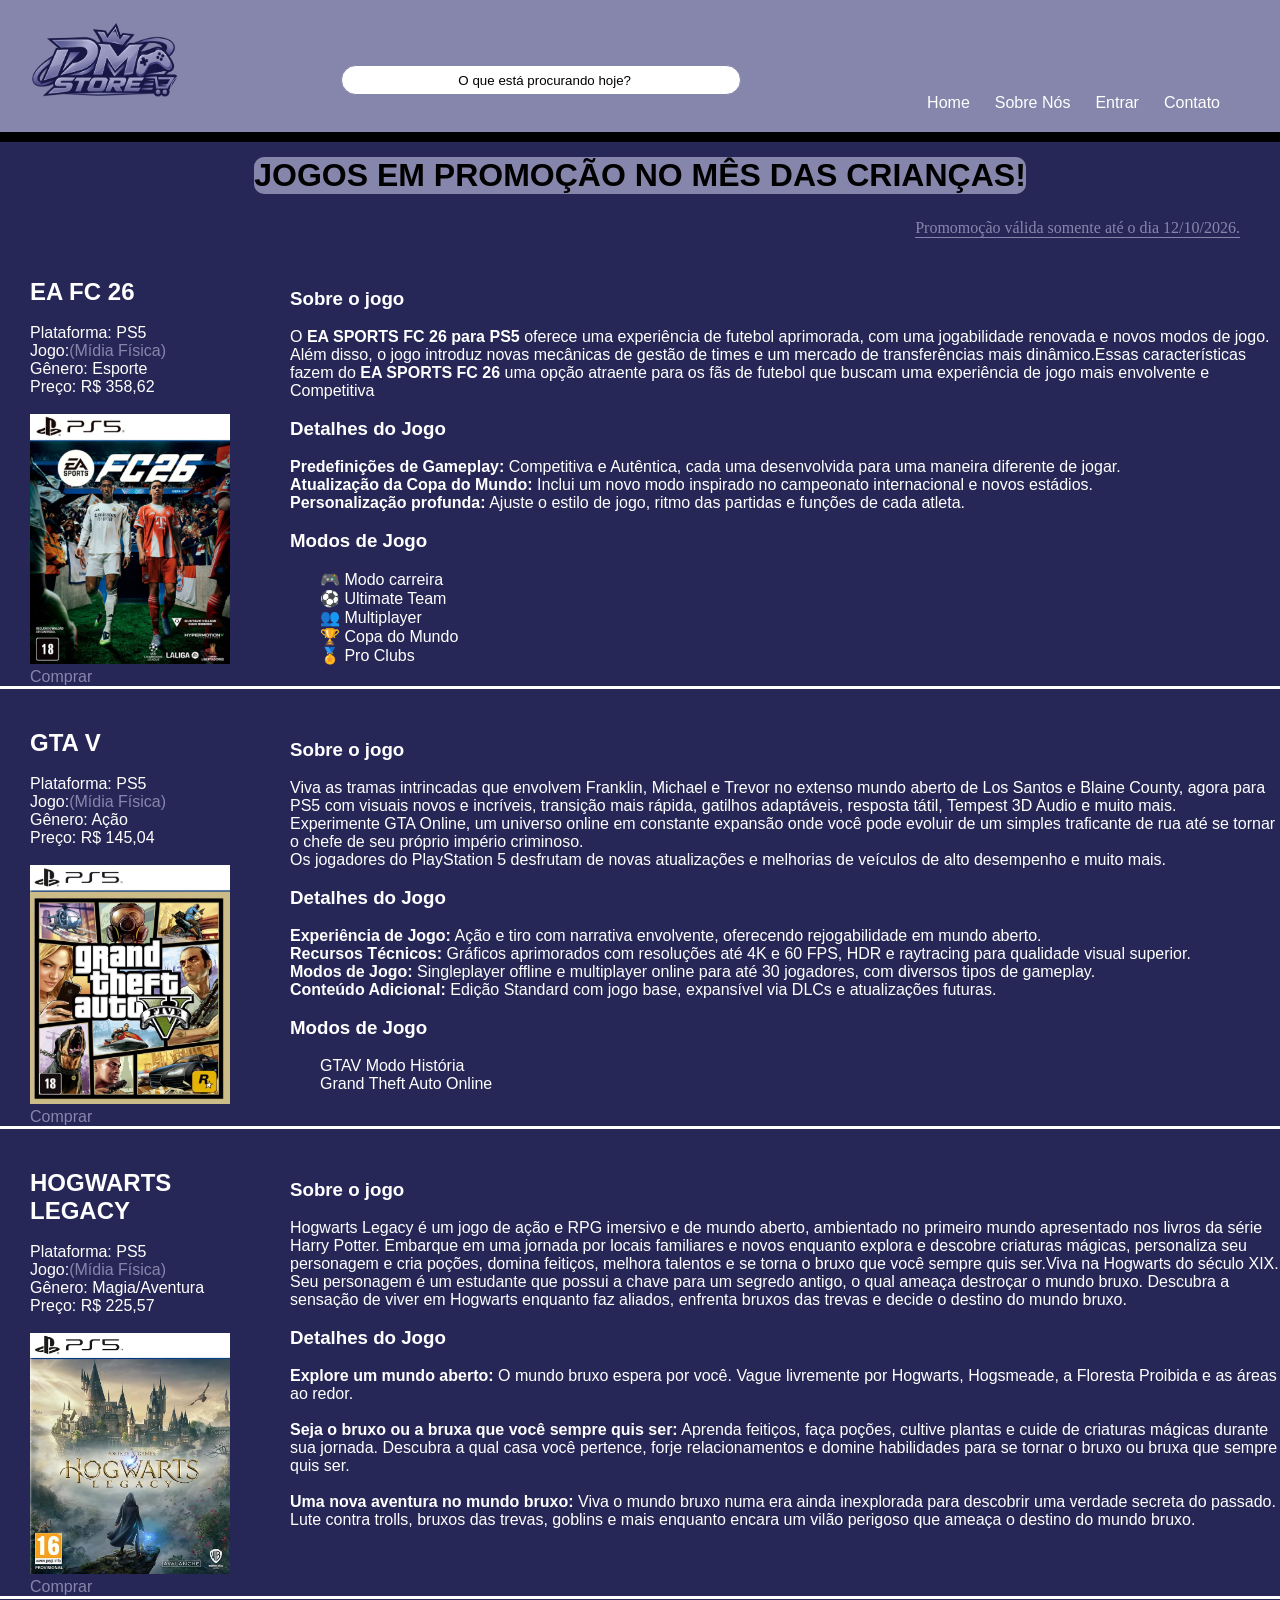
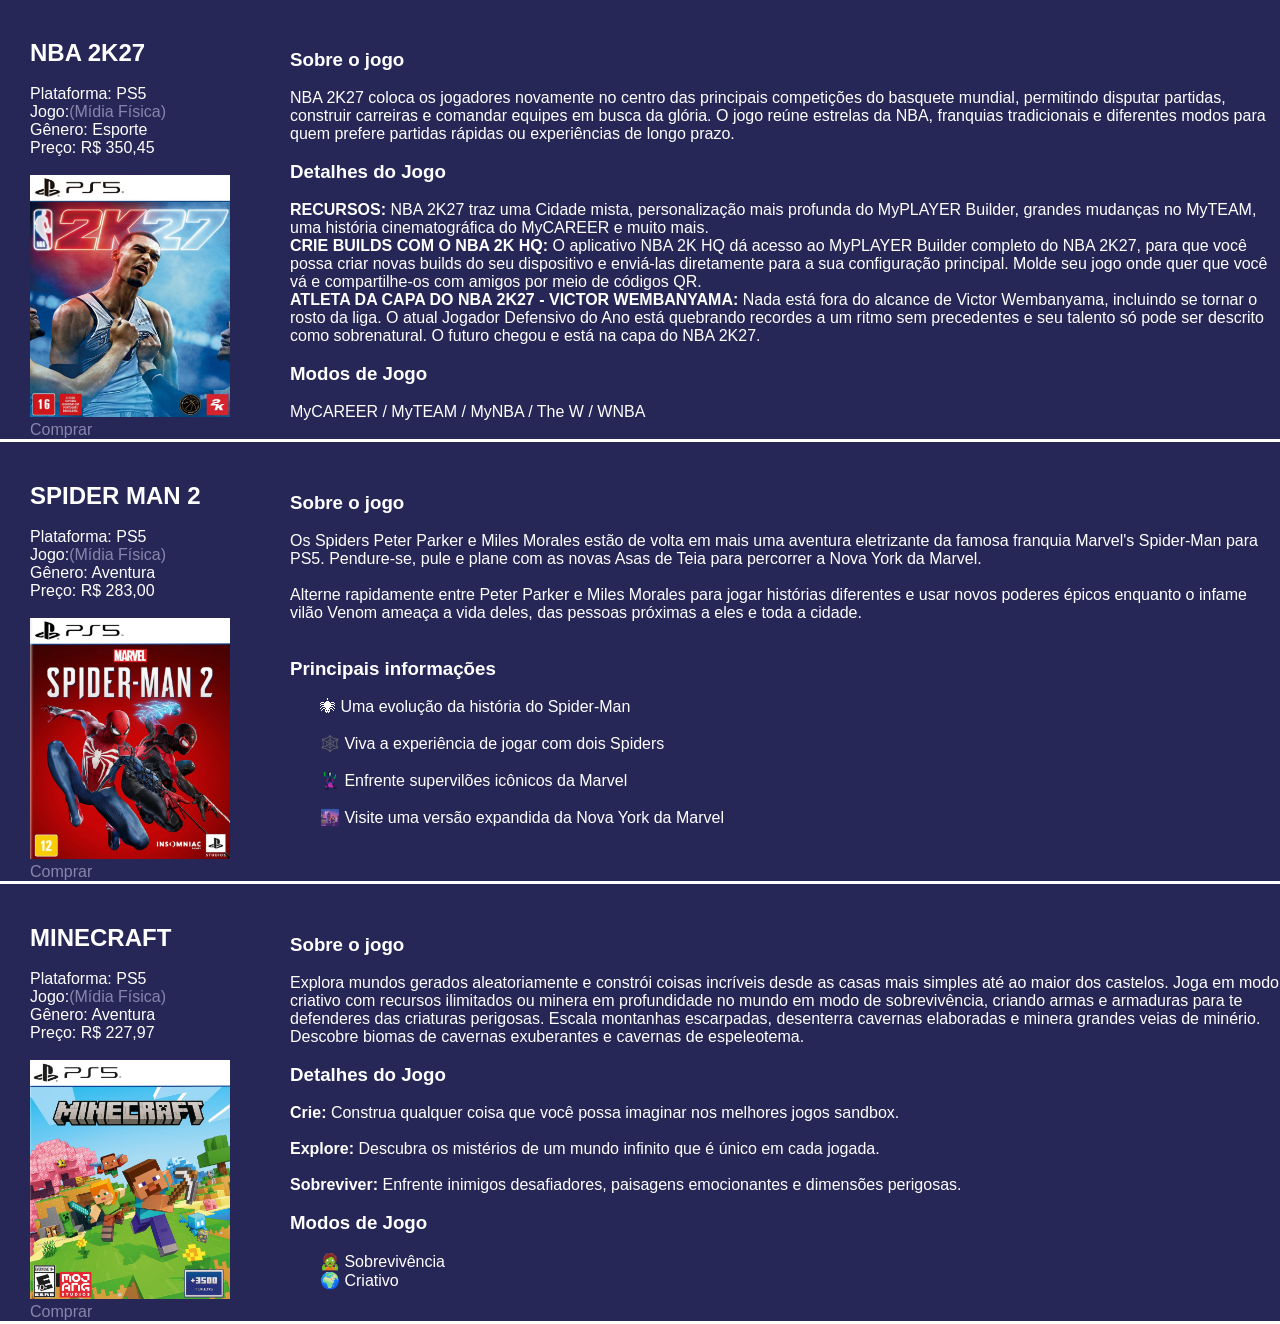
<file: projetoPHP/index.html>
<!DOCTYPE html>
<html lang="pt-br">
<head>
    <meta charset="UTF-8">
    <meta name="viewport" content="width=device-width, initial-scale=1.0">
    <title>Jogos</title>
    <link rel="stylesheet" href="css/estilo.css">
</head>
<body>
    <div class="topo">

        <div id="logo">
            <img src="img/logo-loja.png" width="150px" height="80px" alt="logo da loja">
        </div>
        
        <div id="buscar">
            <input type="text" id="buscar" name="buscar" placeholder="  O que está procurando hoje?">
        </div>
       

         <div class="menu"> 
                <a href="index.html">Home</a>
                <a href="sobre.html">Sobre Nós</a>
                <a href="entrar.html">Entrar</a>
                <a href="contato.html">Contato</a>
        </div>
    </div>
    
        <div id="promocao">
            <h1>JOGOS EM PROMOÇÃO NO MÊS DAS CRIANÇAS!</h1>
        </div>

        <div id="aviso">
        <p style="font-family:Cambria, Cochin, Georgia, Times, 'Times New Roman', serif">
            Promomoção válida somente até o dia 12/10/2026.
        </p>
        </div>

       <div class="conteudo">

    <div class="jogos">

        <h2>EA FC 26</h2>
             <br>
             
        <p>
            Plataforma: PS5<br>
            Jogo:<span style="color:  #8686ac;">(Mídia Física)</span><br>
            Gênero: Esporte<br>
            Preço: R$ 358,62
            <br>
            <br>
        </p>

        <img src="img/logo-fifa.png" alt="Imagem jogo FIFA 2026" width="200">
        <br>

        <a style="color:#8686ac" href="https://www.magazineluiza.com.br/ea-sports-fc26-ps-5-midia-fisica-novo-fifa-26-original-dublado-sony/p/ac300gk675/ga/eafc/?utm_source=bing&utm_medium=cpc&utm_campaign=bing_eco_per_ven_pla_tc_sor_4p_tecnologia-longtail-std&partner_id=81937&utm_term=81937&msclkid=b8c5be7e1bc21c8d1d8ed4d4cdb5b8b9&gclid=b8c5be7e1bc21c8d1d8ed4d4cdb5b8b9&gclsrc=3p.ds" target="_blank">Comprar</a>

    </div>

    <div class="informacoes">

        <h3>Sobre o jogo</h3>
                <br>
        <p>
           O <strong>EA SPORTS FC 26 para PS5</strong> oferece uma experiência de futebol aprimorada, com uma jogabilidade renovada e novos modos de jogo.
           Além disso, o jogo introduz novas mecânicas de gestão de times e um mercado de transferências mais dinâmico.Essas características fazem do <strong>EA SPORTS FC 26</strong> uma opção atraente para os fãs de futebol que buscam uma experiência de jogo mais envolvente e Competitiva
           
               <br>
               <br>
        </p>

        <h3>Detalhes do Jogo</h3>
                <br>
        <p>
           <strong>Predefinições de Gameplay:</strong> Competitiva e Autêntica, cada uma desenvolvida para uma maneira diferente de jogar.<br>
           <strong>Atualização da Copa do Mundo:</strong> Inclui um novo modo inspirado no campeonato internacional e novos estádios.<br>
           <strong>Personalização profunda:</strong> Ajuste o estilo de jogo, ritmo das partidas e funções de cada atleta. 
        </p>
                <br>
        <h3>Modos de Jogo</h3>
                <br>
        <ul>
            <li>🎮 Modo carreira</li>
            <li>⚽ Ultimate Team</li>
            <li>👥 Multiplayer</li>
            <li>🏆 Copa do Mundo</li>
            <li>🏅 Pro Clubs</li>
        </ul>

    </div>

</div>

 <div class="conteudo">

    <div class="jogos">

        <h2>GTA V</h2>
             <br>
             
        <p>
            Plataforma: PS5<br>
            Jogo:<span style="color:  #8686ac;">(Mídia Física)</span><br>
            Gênero: Ação<br>
            Preço: R$ 145,04
            <br>
            <br>
        </p>

        <img src="img/logo-gta.png" alt="Imagem jogo FIFA 2026" width="200">
        <br>

        <a style="color:#8686ac" href="https://www.mercadolivre.com.br/gta-v/up/MLBU3195274050#polycard_client=search-desktop&be_origin=backend&overlay_label=not_apply&search_layout=grid&position=2&type=product&tracking_id=b6166f08-c03e-4998-a287-2b974daedfa0&wid=MLB5402020642&sid=search">Comprar</a>

    </div>

    <div class="informacoes">

        <h3>Sobre o jogo</h3>
                <br>
        <p>
           Viva as tramas intrincadas que envolvem Franklin, Michael e Trevor no extenso mundo aberto de Los Santos e Blaine County, agora para PS5 com visuais novos e incríveis, transição mais rápida, gatilhos adaptáveis, resposta tátil, Tempest 3D Audio e muito mais.<br>
           Experimente GTA Online, um universo online em constante expansão onde você pode evoluir de um simples traficante de rua até se tornar o chefe de seu próprio império criminoso. <br>
           Os jogadores do PlayStation 5 desfrutam de novas atualizações e melhorias de veículos de alto desempenho e muito mais. 
           
               <br>
               <br>
        </p>

        <h3>Detalhes do Jogo</h3>
                <br>
        <p>
           <strong>Experiência de Jogo:</strong> Ação e tiro com narrativa envolvente, oferecendo rejogabilidade em mundo aberto.<br>
           <strong>Recursos Técnicos:</strong> Gráficos aprimorados com resoluções até 4K e 60 FPS, HDR e raytracing para qualidade visual superior.<br>
           <strong>Modos de Jogo:</strong> Singleplayer offline e multiplayer online para até 30 jogadores, com diversos tipos de gameplay.<br>
           <strong>Conteúdo Adicional:</strong> Edição Standard com jogo base, expansível via DLCs e atualizações futuras.
        </p>
                    <br>
        <h3>Modos de Jogo</h3>
                <br>
        <ul>
            <li>GTAV Modo História</li>
            <li>Grand Theft Auto Online</li>
            
        </ul>

    </div>

</div>

 <div class="conteudo">

    <div class="jogos">

        <h2>HOGWARTS LEGACY</h2>
             <br>
             
        <p>
            Plataforma: PS5<br>
            Jogo:<span style="color:  #8686ac;">(Mídia Física)</span><br>
            Gênero: Magia/Aventura<br>
            Preço: R$ 225,57
            <br>
            <br>
        </p>

        <img src="img/logo-hogwarts.png" alt="Imagem jogo FIFA 2026" width="200">
        <br>

        <a style="color:#8686ac" href="https://www.amazon.com.br/WB-Games-0883929730681-Hogwarts-Legacy/dp/B09VXBDJ9N/ref=sr_1_1?adgrpid=1142393575742533&dib=eyJ2IjoiMSJ9.[base64].BfZ3RrjvX4-W-_nmgLfODVqx--7lFb9etj491qyMLy8&dib_tag=se&hvadid=71399767729578&hvbmt=bp&hvdev=c&hvlocphy=147569&hvnetw=o&hvqmt=p&hvtargid=kwd-71400293060020%3Aloc-20&hydadcr=646_1015026537&keywords=ps5%2Bhogwarts%2Blegacy&mcid=85e22df98b543e1da5efadcd3afb6210&qid=1790195981&sr=8-1&ufe=app_do%3Aamzn1.fos.039ad06c-756b-42cf-b2ab-dcc42e7aa5c9&th=1">Comprar</a>

    </div>

    <div class="informacoes">

        <h3>Sobre o jogo</h3>
                <br>
        <p>
           Hogwarts Legacy é um jogo de ação e RPG imersivo e de mundo aberto, ambientado no primeiro mundo apresentado nos livros da série Harry Potter. Embarque em uma jornada por locais familiares e novos enquanto explora e descobre criaturas mágicas, personaliza seu personagem e cria poções, domina feitiços, melhora talentos e se torna o bruxo que você sempre quis ser.Viva na Hogwarts do século XIX. Seu personagem é um estudante que possui a chave para um segredo antigo, o qual ameaça destroçar o mundo bruxo. Descubra a sensação de viver em Hogwarts enquanto faz aliados, enfrenta bruxos das trevas e decide o destino do mundo bruxo. 
        </p>
            <br>
        <h3>Detalhes do Jogo</h3>
                <br>
        <p>
           <strong>Explore um mundo aberto:</strong> O mundo bruxo espera por você. Vague livremente por Hogwarts, Hogsmeade, a Floresta Proibida e as áreas ao redor.<br>
           <br>
           <strong>Seja o bruxo ou a bruxa que você sempre quis ser:</strong> Aprenda feitiços, faça poções, cultive plantas e cuide de criaturas mágicas durante sua jornada. Descubra a qual casa você pertence, forje relacionamentos e domine habilidades para se tornar o bruxo ou bruxa que sempre quis ser.<br>
           <br>
           <strong>Uma nova aventura no mundo bruxo:</strong> Viva o mundo bruxo numa era ainda inexplorada para descobrir uma verdade secreta do passado. Lute contra trolls, bruxos das trevas, goblins e mais enquanto encara um vilão perigoso que ameaça o destino do mundo bruxo. 
        </p>
                   

    </div>

</div>

 <div class="conteudo">

    <div class="jogos">

        <h2>NBA 2K27</h2>
             <br>
             
        <p>
            Plataforma: PS5<br>
            Jogo:<span style="color:  #8686ac;">(Mídia Física)</span><br>
            Gênero: Esporte<br>
            Preço: R$ 350,45
            <br>
            <br>
        </p>

        <img src="img/logo-nba.png" alt="Imagem jogo FIFA 2026" width="200">
        <br>

        <a style="color:#8686ac" href="https://www.amazon.com.br/2K-NBA-2K27-PS5/dp/B0HC186S79/ref=sr_1_4?adgrpid=1143493043071942&dib=eyJ2IjoiMSJ9.[base64].fPDuJN47HOoTLLezdvPzEgHrKcpbpLL47642eYwYNX0&dib_tag=se&hvadid=71468470472219&hvbmt=bp&hvdev=c&hvlocphy=147569&hvnetw=o&hvqmt=p&hvtargid=kwd-71469002896190%3Aloc-20&hydadcr=5620_11235103&keywords=nba+2k+ps5&mcid=b3fdc421db723c129952b85e0e66105a&qid=1790196549&sr=8-4&ufe=app_do%3Aamzn1.fos.4bb5663b-6f7d-4772-84fa-7c7f565ec65b">Comprar</a>

    </div>

    <div class="informacoes">

        <h3>Sobre o jogo</h3>
                <br>
        <p>
           NBA 2K27 coloca os jogadores novamente no centro das principais competições do basquete mundial, permitindo disputar partidas, construir carreiras e comandar equipes em busca da glória. O jogo reúne estrelas da NBA, franquias tradicionais e diferentes modos para quem prefere partidas rápidas ou experiências de longo prazo.
           
               <br>
               <br>
        </p>

        <h3>Detalhes do Jogo</h3>
                <br>
        <p>
           <strong>RECURSOS:</strong> NBA 2K27 traz uma Cidade mista, personalização mais profunda do MyPLAYER Builder, grandes mudanças no MyTEAM, uma história cinematográfica do MyCAREER e muito mais.<br>
           <strong>CRIE BUILDS COM O NBA 2K HQ:</strong> O aplicativo NBA 2K HQ dá acesso ao MyPLAYER Builder completo do NBA 2K27, para que você possa criar novas builds do seu dispositivo e enviá-las diretamente para a sua configuração principal. Molde seu jogo onde quer que você vá e compartilhe-os com amigos por meio de códigos QR.<br>
           <strong>ATLETA DA CAPA DO NBA 2K27 - VICTOR WEMBANYAMA:</strong> Nada está fora do alcance de Victor Wembanyama, incluindo se tornar o rosto da liga. O atual Jogador Defensivo do Ano está quebrando recordes a um ritmo sem precedentes e seu talento só pode ser descrito como sobrenatural. O futuro chegou e está na capa do NBA 2K27.
        </p>
                    <br>
        <h3>Modos de Jogo</h3>
                <br>
                 MyCAREER / MyTEAM / MyNBA / The W /  WNBA
        

    </div>

</div>

 <div class="conteudo">

    <div class="jogos">

        <h2>SPIDER MAN 2</h2>
             <br>
             
        <p>
            Plataforma: PS5<br>
            Jogo:<span style="color:  #8686ac;">(Mídia Física)</span><br>
            Gênero: Aventura<br>
            Preço: R$ 283,00
            <br>
            <br>
        </p>

        <img src="img/logo-spiderman.png" alt="Imagem jogo FIFA 2026" width="200">
        <br>

        <a style="color:#8686ac" href="https://www.mercadolivre.com.br/spider-man-2-ps5-midia-fisica-dublado-em-portugues-original/up/MLBU3822215155#polycard_client=search-desktop&be_origin=backend&overlay_label=not_apply&search_layout=grid&position=2&type=product&tracking_id=a0fa0837-bd8e-40a4-94e8-e14a98be6c7a&wid=MLB4509150771&sid=search">Comprar</a>

    </div>

    <div class="informacoes">

        <h3>Sobre o jogo</h3>
                <br>
        <p>
           Os Spiders Peter Parker e Miles Morales estão de volta em mais uma aventura eletrizante da famosa franquia Marvel's Spider-Man para PS5. Pendure-se, pule e plane com as novas Asas de Teia para percorrer a Nova York da Marvel.<br>
           <br>
            Alterne rapidamente entre Peter Parker e Miles Morales para jogar histórias diferentes e usar novos poderes épicos enquanto o infame vilão Venom ameaça a vida deles, das pessoas próximas a eles e toda a cidade.
           
               <br>
               <br>
        </p>

        </p>
                    <br>
        <h3>Principais informações</h3>
                <br>
        <ul>
            <li>🕷 Uma evolução da história do Spider-Man</li>
            <br>
            <li>🕸️ Viva a experiência de jogar com dois Spiders</li>
            <br>
            <li>🦹‍♀️ Enfrente supervilões icônicos da Marvel</li>
            <br>
            <li>🌆 Visite uma versão expandida da Nova York da Marvel</li>
            
        </ul>

    </div>

</div>

 <div class="conteudo">

    <div class="jogos">

        <h2>MINECRAFT</h2>
             <br>
             
        <p>
            Plataforma: PS5<br>
            Jogo:<span style="color:  #8686ac;">(Mídia Física)</span><br>
            Gênero: Aventura<br>
            Preço: R$ 227,97
            <br>
            <br>
        </p>

        <img src="img/logo-minecraft.png" alt="Imagem jogo FIFA 2026" width="200">
        <br>

        <a style="color:#8686ac" href="https://www.amazon.com.br/U-I-Entertainment-Minecraft-Playstation/dp/B0DGRG4K9P/ref=sr_1_1?adgrpid=1153388647846095&dib=eyJ2IjoiMSJ9.[base64].uaMZcQdZEjesOI_M-j4m9xZz7lvAZ5tb9NpQxxqBCt4&dib_tag=se&hvadid=72086945875591&hvbmt=be&hvdev=c&hvlocphy=147569&hvnetw=o&hvqmt=e&hvtargid=kwd-72087483937728%3Aloc-20&hydadcr=660_1015026332&keywords=minecraft+para+ps5&mcid=d3e66a63164f34d18aa716eb36c5213f&qid=1790271187&sr=8-1&ufe=app_do%3Aamzn1.fos.fcd6d665-32ba-4479-9f21-b774e276a678">Comprar</a>

    </div>

    <div class="informacoes">

        <h3>Sobre o jogo</h3>
                <br>
        <p>
           Explora mundos gerados aleatoriamente e constrói coisas incríveis desde as casas mais simples até ao maior dos castelos. Joga em modo criativo com recursos ilimitados ou minera em profundidade no mundo em modo de sobrevivência, criando armas e armaduras para te defenderes das criaturas perigosas. Escala montanhas escarpadas, desenterra cavernas elaboradas e minera grandes veias de minério. Descobre biomas de cavernas exuberantes e cavernas de espeleotema.
           
               <br>
               <br>
        </p>

        <h3>Detalhes do Jogo</h3>
                <br>
        <p>
           <strong>Crie:</strong> Construa qualquer coisa que você possa imaginar nos melhores jogos sandbox.<br>
           <br>
           <strong>Explore:</strong> Descubra os mistérios de um mundo infinito que é único em cada jogada.<br>
           <br>
           <strong>Sobreviver:</strong> Enfrente inimigos desafiadores, paisagens emocionantes e dimensões perigosas. 
        </p>
                    <br>
        <h3>Modos de Jogo</h3>
                <br>
        <ul>
            <li>🧟 Sobrevivência</li>
            <li>🌍 Criativo</li>
           
        </ul>

    </div>

</div>
</body>
</html>
</file>
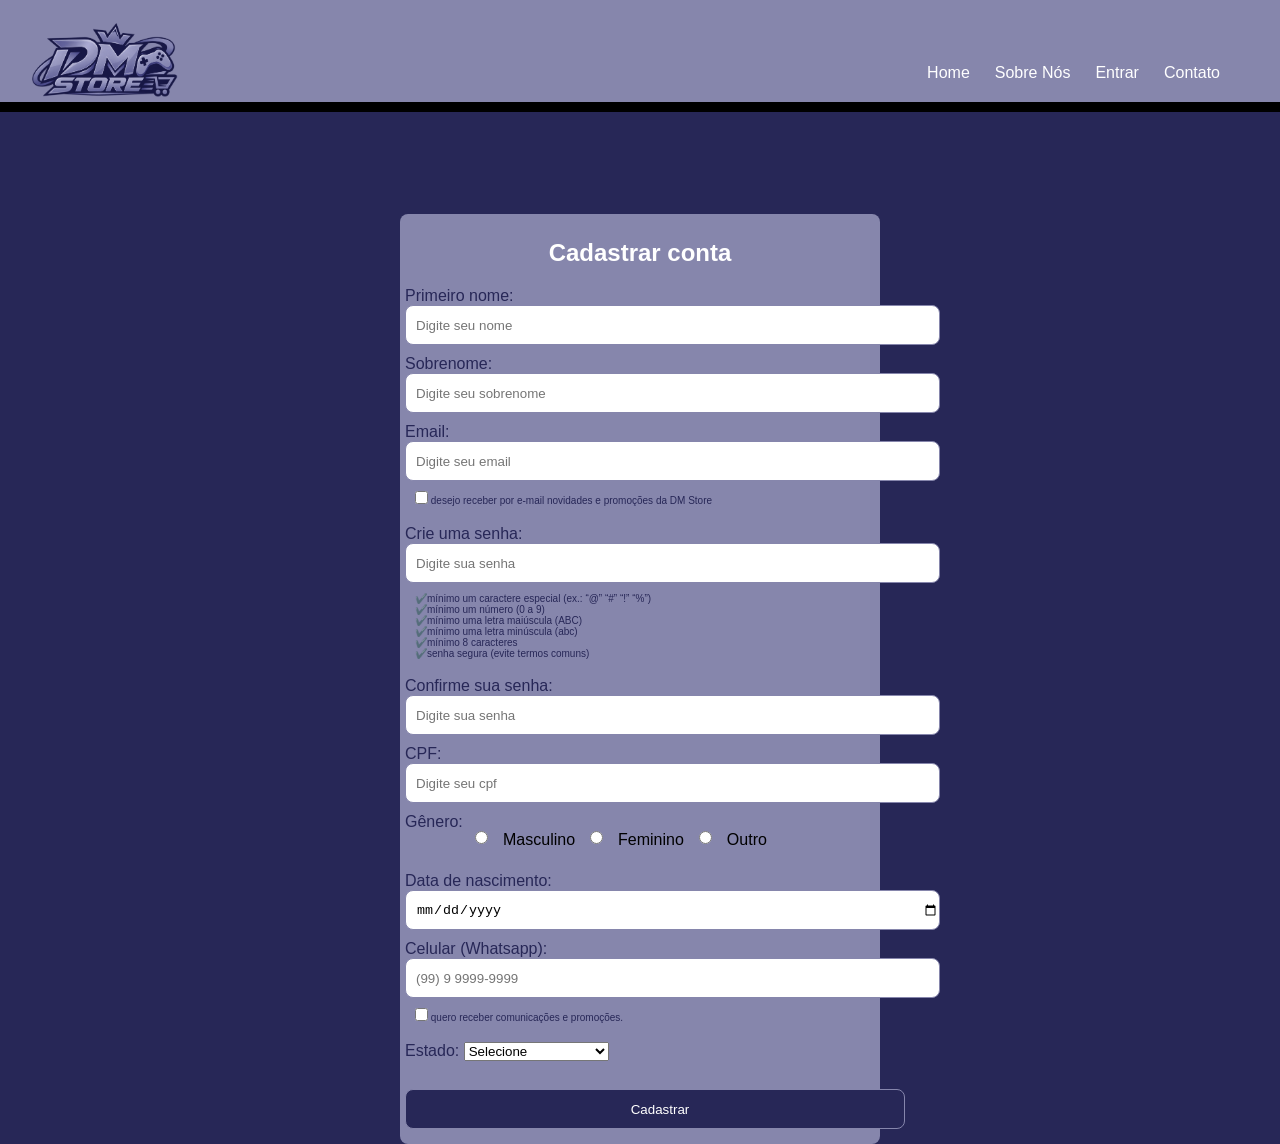
<file: projetoPHP/cadastro.html>
<!DOCTYPE html>
<html lang="pt-br">
<head>
    <meta charset="UTF-8">
    <meta name="viewport" content="width=device-width, initial-scale=1.0">
    <title>Jogos</title>
    <link rel="stylesheet" href="css/estilo.css">
</head>


<body>
    <div class="topo">

        <div id="logo">
            <img src="img/logo-loja.png" width="150px" height="80px" alt="logo da loja">
        </div>

        <div class="menu"> 
                <a href="index.html">Home</a>
                <a href="sobre.html"> Sobre Nós</a>
                <a href="entrar.html">Entrar</a>
                <a href="contato.html"> Contato</a>
        </div>
</div>

    <div class="conta">
        
            <h2>Cadastrar conta</h2>
            
        <form action="sucesso.html" method="post">

            <span style="color:#272757;">Primeiro nome:</span><br>
            <input style="width: 535px; height: 40px;" type="text" name="nome" placeholder="Digite seu nome"><br>

            <span style="color: #272757;">Sobrenome:</span><br>
            <input style="width: 535px; height: 40px;" type="text" name="sobrenome" placeholder="Digite seu sobrenome"><br>

            <span style="color: #272757;">Email:</span><br>
           
            <input style="width: 535px; height: 40px;" type="email" name="email" placeholder="Digite seu email"><br>
        <div class="aviso">
            <input type="checkbox"> desejo receber por e-mail novidades e promoções da DM Store<br>
            <br>
        </div>  
            <span style="color: #272757;">Crie uma senha:</span><br>
            <input style="width: 535px; height: 40px;"type="password" name="crie uma senha" placeholder="Digite sua senha"><br>
            
            
        <div class="aviso">
            ✔️mínimo um caractere especial (ex.: “@” “#” “!” “%”)<br>
            ✔️mínimo um número (0 a 9)<br>
            ✔️mínimo uma letra maiúscula (ABC)<br>
            ✔️mínimo uma letra minúscula (abc)<br>
            ✔️mínimo 8 caracteres<br>
            ✔️senha segura (evite termos comuns)<br>
        </div>
        <br>

            <span style="color: #272757;">Confirme sua senha:</span><br>

            <input style="width: 535px; height: 40px;"type="password" name="Confirme sua senha" placeholder="Digite sua senha"><br>
           
            <span style="color: #272757;">CPF:</span><br>
            <input style="width: 535px; height: 40px;" type="text" name="CPF" placeholder="Digite seu cpf"><br>

            <span style="color: #272757;">Gênero:</span><br>
        <div class="genero">
            <input type="radio" name="Gênero" value="Masculino">Masculino
            <input type="radio" name="Gênero" value="Masculino">Feminino
            <input type="radio" name="Gênero" value="Outro">Outro<br>
        </div>
            <br>
            <span style="color: #272757;">Data de nascimento:</span><br>
            <input style="width: 535px; height: 40px;" type="date" name="data" placeholder="DD/MM/AAAA"><br>
      
            <span style="color: #272757;">Celular (Whatsapp):</span><br>
            <input style="width: 535px; height: 40px;" type="text" name="celular" placeholder="(99) 9 9999-9999"><br>
        <div class="aviso">
            <input type="checkbox"> quero receber comunicações e promoções.<br>
            <br>
        </div>

        <span style="color: #272757;">Estado:</span>
        <select>
                <option>Selecione</option>
                <option>Acre</option>
                <option>Alagoas</option>
                <option>Amapá</option>
                <option>Amazonas</option>
                <option>Bahia</option>
                <option>Ceará</option>
                <option>Distrito Federal</option>
                <option>Espírito Santo</option>
                <option>Goiás</option>
                <option>Maranhão</option>
                <option>Mato Grosso</option>
                <option>Mato Grosso do Sul</option>
                <option>Minas Gerais</option>
                <option>Pará</option>
                <option>Paraíba</option>
                <option>Paraná</option>
                <option>Pernambuco</option>
                <option>Piauí</option>
                <option>Rio de Janeiro</option>
                <option>Rio Grande do Norte</option>
                <option>Rio Grande do Sul</option>
                <option>Rondônia</option>
                <option>Roraima</option>
                <option>Santa Catarina</option>
                <option>São Paulo</option>
                <option>Sergipe</option>
                <option>Tocantins</option>

        </select>
        <br><br>
        <div class="botao">
            <input style="width: 500px; height: 40px;" type="submit" value="Cadastrar">
        </div>

        </form>

    </div>
</file>
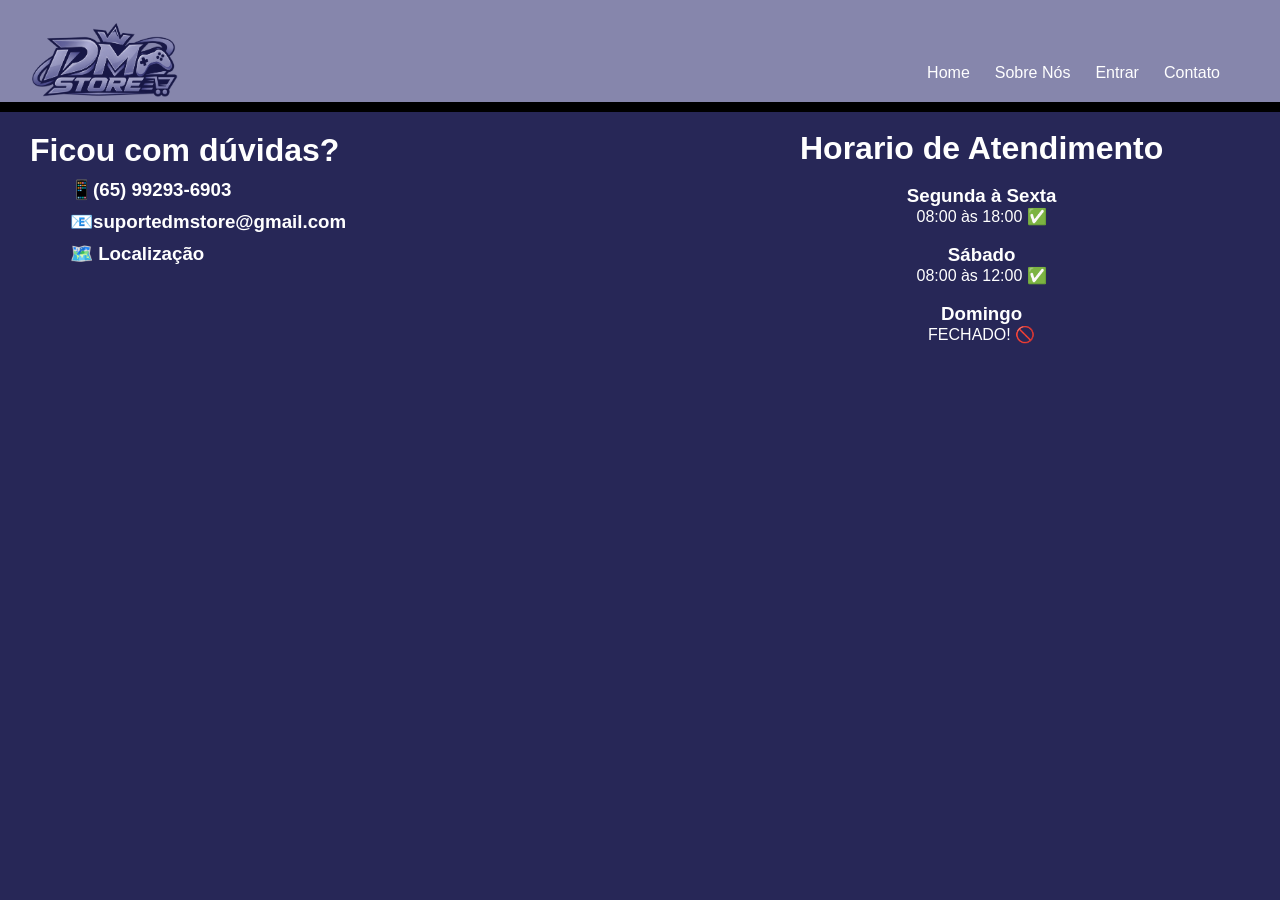
<file: projetoPHP/contato.html>
<!DOCTYPE html>
<html lang="pt-br">
<head>
    <meta charset="UTF-8">
    <meta name="viewport" content="width=device-width, initial-scale=1.0">
    <title>Jogos</title>
    <link rel="stylesheet" href="css/estilo.css">
</head>
<body>
    <div class="topo">

        <div id="logo">
            <img src="img/logo-loja.png" width="150px" height="80px" alt="logo da loja">
        </div>

        <div class="menu"> 
                <a href="index.html">Home</a>
                <a href="sobre.html">Sobre Nós</a>
                <a href="entrar.html">Entrar</a>
                <a href="contato.html">Contato</a>
        </div>
    </div>


    <div class="duvida">
        <h1>Ficou com dúvidas?</h1>
    </div>

    <div class="local">
        <h3>📱(65) 99293-6903</h3>
        <h3>📧suportedmstore@gmail.com</h3>
        <h3>🗺️<a href="https://www.google.com.br/maps/place/Jardim+Ikarai,+V%C3%A1rzea+Grande+-+MT/@-15.668835,-56.1420811,16z/data=!3m1!4b1!4m6!3m5!1s0x939dac4abd7b90f9:0x34b8c2f6e078322e!8m2!3d-15.6703181!4d-56.1379408!16s%2Fg%2F1ymwf7pb2?entry=ttu&g_ep=EgoyMDI2MDkyMi4wIKXMDSoASAFQAw%3D%3D"> Localização</a></h3>
    </div>    

    <div class="funcionamento">
        <h1>Horario de Atendimento</h1>
        <br> 
    
            <h3>Segunda à Sexta</h3>
            <p>08:00 às 18:00 ✅</p>
                <br>

            <h3>Sábado</h3>
            <p>08:00 às 12:00 ✅</p>
                <br>

            <h3>Domingo</h3>
            <p>FECHADO! 🚫</p>
                <br>
          
    </div>

</div>
</div>

  
    
</body>
</html>
</file>
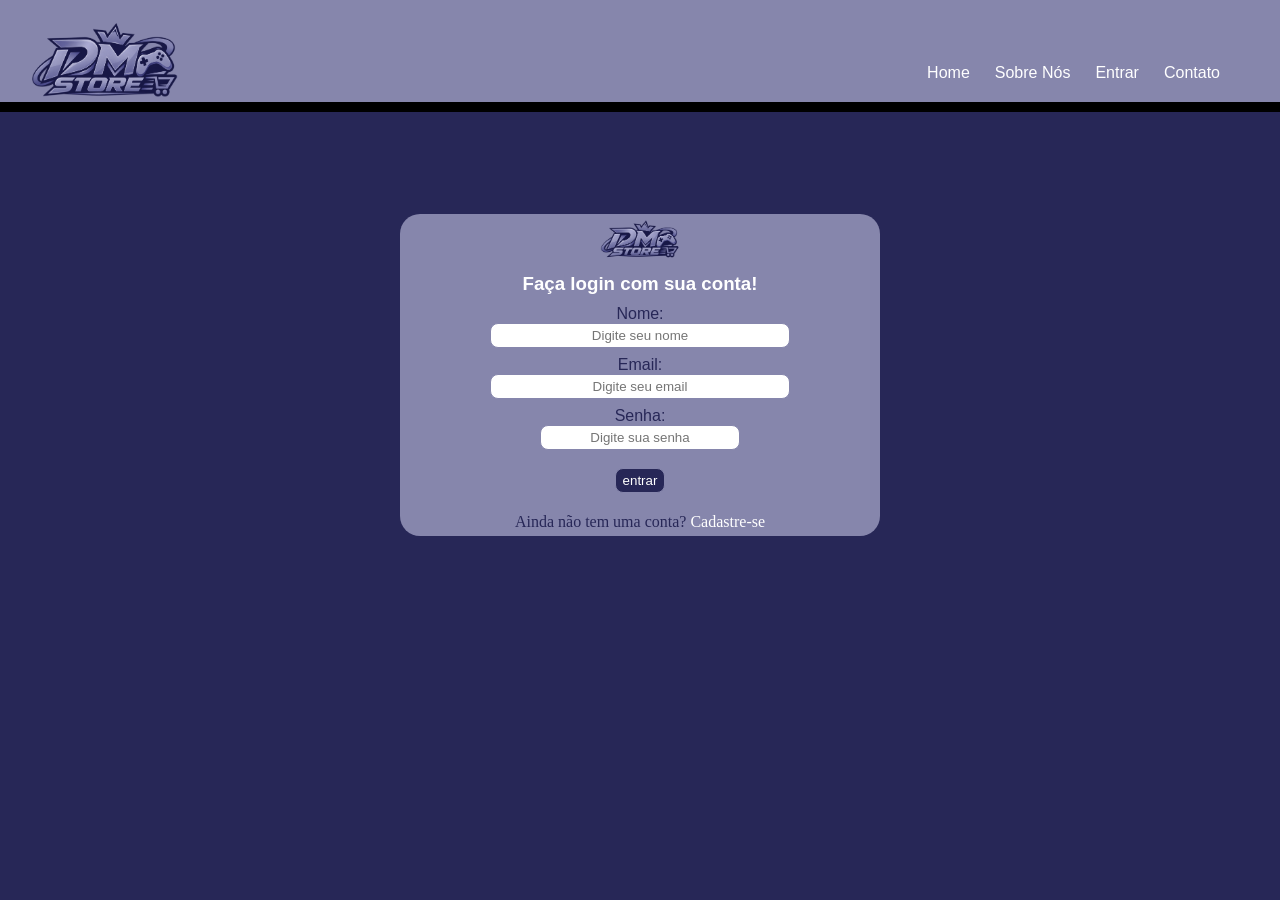
<file: projetoPHP/entrar.html>
<!DOCTYPE html>
<html lang="pt-br">
<head>
    <meta charset="UTF-8">
    <meta name="viewport" content="width=device-width, initial-scale=1.0">
    <title>Jogos</title>
    <link rel="stylesheet" href="css/estilo.css">
</head>
<body>
    <div class="topo">

        <div id="logo">
            <img src="img/logo-loja.png" width="150px" height="80px" alt="logo da loja">
        </div>

        <div class="menu"> 
                <a href="index.html">Home</a>
                <a href="sobre.html"> Sobre Nós</a>
                <a href="entrar.html">Entrar</a>
                <a href="contato.html"> Contato</a>
        </div>
</div>

<div class="cadastro">
        
    <div class="minilogo">
        <img src="img/logo-loja.png" width="80px" alt="logo loja">
    </div>

    <div class="login">
        <h3>Faça login com sua conta!</h3>
    </div>

<div class="formulario">

<form action="index.html" method="POST">

    <div class="digite">
        <div class="nome">
            <span style="color: #272757;">Nome:</span><br>
            <input style="width: 300px;" type="text" name="nome" placeholder="Digite seu nome"><br>
        </div>

        <div class="email">
            <span style="color: #272757;">Email:</span><br>
            <input style="width: 300px;" type="email" name="enail" placeholder="Digite seu email"><br>
        </div>

        <div class="senha">
            <span style="color: #272757;">Senha:</span><br>
            <input style="width: 200px; height: 25px;"type="password" name="senha" placeholder="Digite sua senha"><br>
        </div>
        <br>
        <div class="entrar">
            <input style="width: 50px; height: 25px;" type="submit" value="entrar">
        </div>
    </div>
</form>   
    

    <div class="semconta">
            <p>
                Ainda não tem uma conta? <a href="cadastro.html">Cadastre-se</a>
            </p>
        </div>

        
</div>
       



    
</body>
</html>
</file>
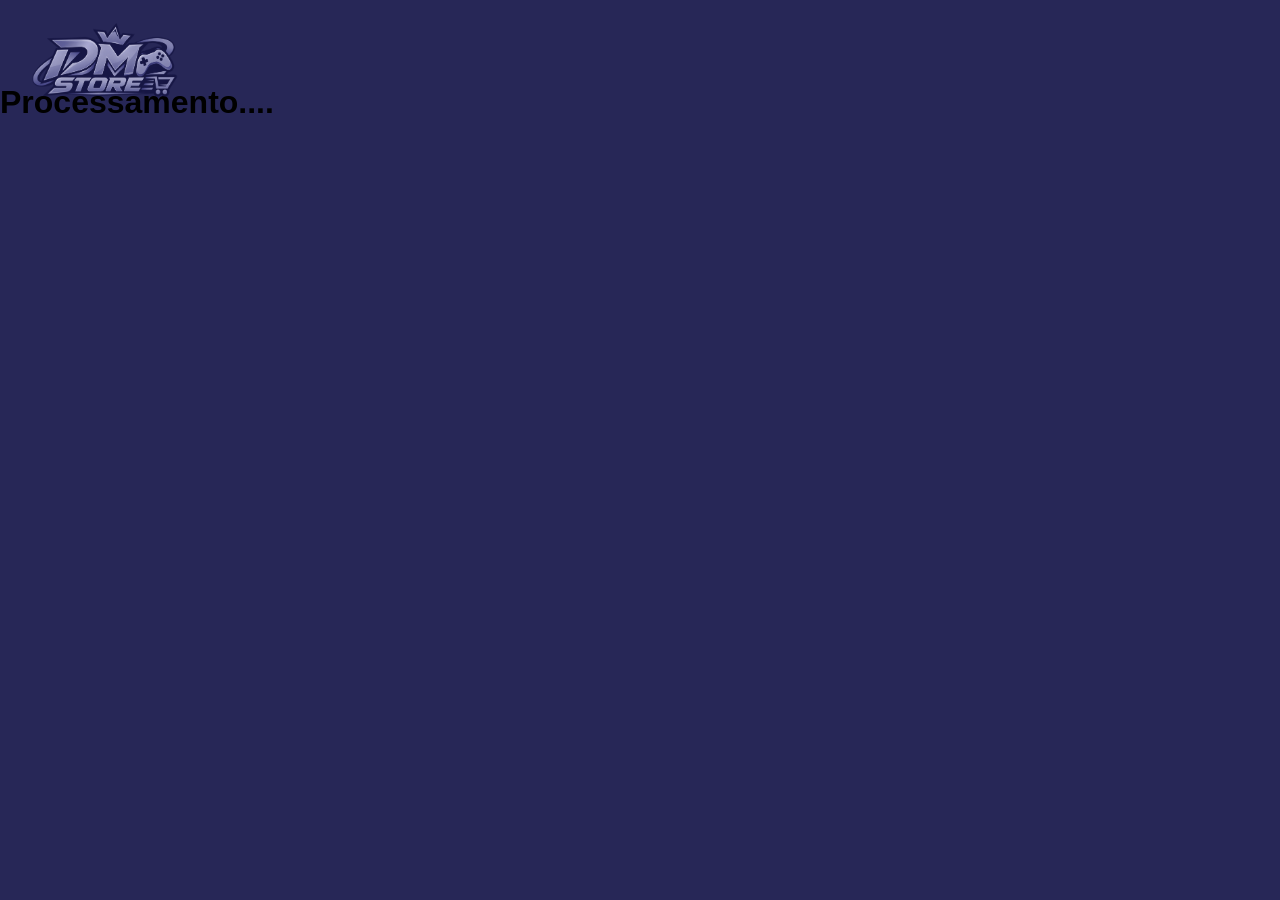
<file: projetoPHP/processar.html>
<!DOCTYPE html>
<html lang="pt-br">
<head>
    <meta charset="UTF-8">
    <meta name="viewport" content="width=device-width, initial-scale=1.0">
    <title>Jogos</title>
    <link rel="stylesheet" href="css/estilo.css">
</head>
<body>

    <div id="logo">
        <img src="img/logo-loja.png" width="150px" height="80px" alt="logo da loja">
     </div>

      <div class="processar">             
            <h1>Processamento....</h1>
      </div>
</file>
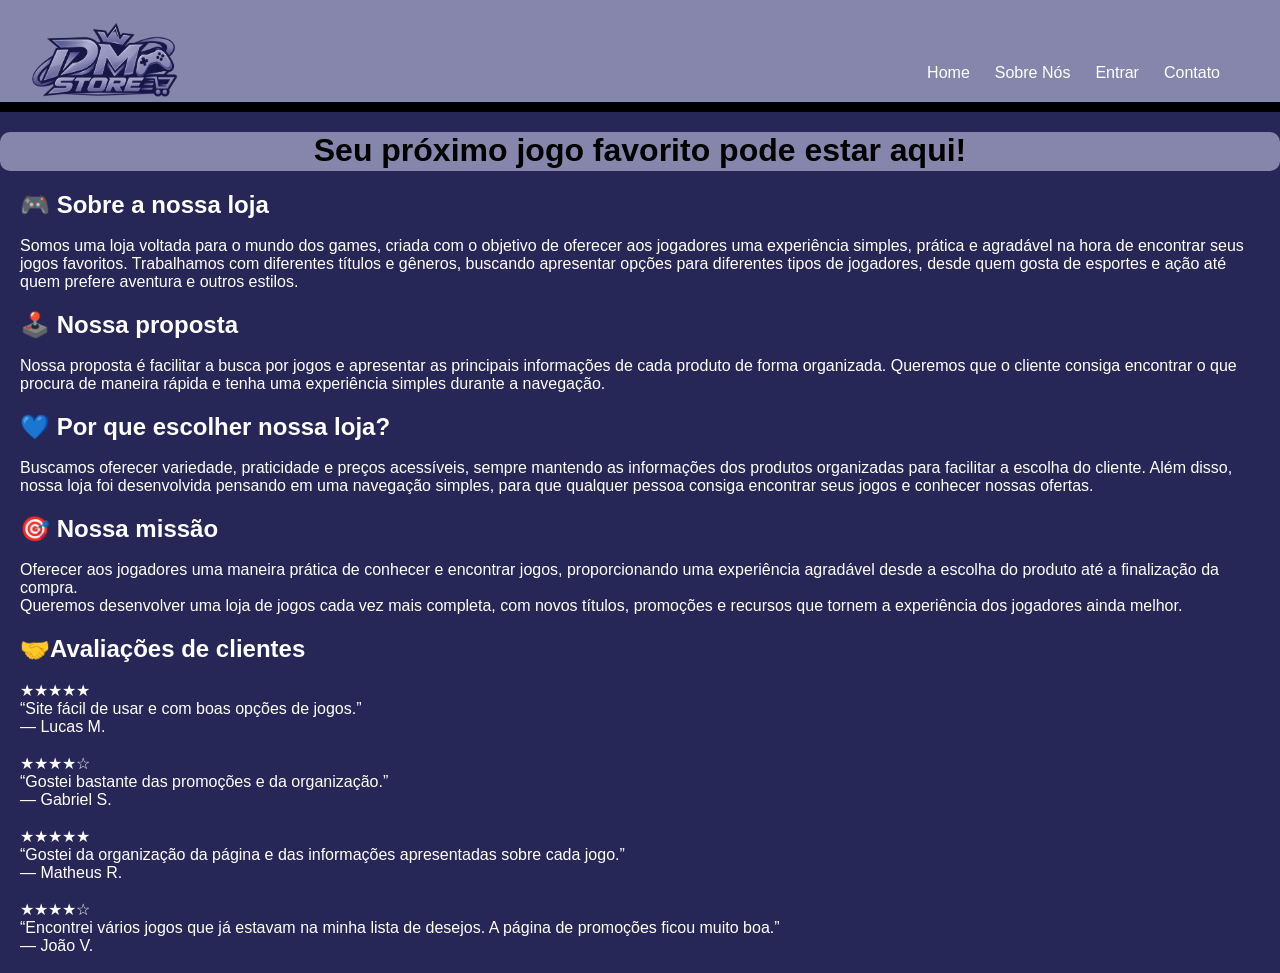
<file: projetoPHP/sobre.html>
<!DOCTYPE html>
<html lang="pt-br">
<head>
    <meta charset="UTF-8">
    <meta name="viewport" content="width=device-width, initial-scale=1.0">
    <title>Jogos</title>
    <link rel="stylesheet" href="css/estilo.css">
</head>
<body>
    <div class="topo">

        <div id="logo">
            <img src="img/logo-loja.png" width="150px" height="80px" alt="logo da loja">
        </div>

        <div class="menu"> 
                <a href="index.html">Home</a>
                <a href="sobre.html"> Sobre Nós</a>
                <a href="entrar.html">Entrar</a>
                <a href="contato.html"> Contato</a>
        </div>
    </div>

    <div id="conselho">
        <h1 style="border-bottom: 2px solid #8686ac;">Seu próximo jogo favorito pode estar aqui!</h1>
    </div>

    <div class="destaque">
            <h2>🎮 Sobre a nossa loja</h2>
            <br>
        <p>
            Somos uma loja voltada para o mundo dos games, criada com o objetivo de oferecer aos jogadores uma experiência simples, prática e agradável na hora de encontrar seus jogos favoritos.
            Trabalhamos com diferentes títulos e gêneros, buscando apresentar opções para diferentes tipos de jogadores, desde quem gosta de esportes e ação até quem prefere aventura e outros estilos.
        </p>

            <h2>🕹️ Nossa proposta</h2>
            <br>

        <p>
            Nossa proposta é facilitar a busca por jogos e apresentar as principais informações de cada produto de forma organizada. 
            Queremos que o cliente consiga encontrar o que procura de maneira rápida e tenha uma experiência simples durante a navegação.
        </p>

            <h2>💙 Por que escolher nossa loja?</h2>
            <br>
        
        <p>
            Buscamos oferecer variedade, praticidade e preços acessíveis, sempre mantendo as informações dos produtos organizadas para facilitar a escolha do cliente.
            Além disso, nossa loja foi desenvolvida pensando em uma navegação simples, para que qualquer pessoa consiga encontrar seus jogos e conhecer nossas ofertas.
        </p>

            <h2>🎯 Nossa missão</h2>
            <br>

        <p>
            Oferecer aos jogadores uma maneira prática de conhecer e encontrar jogos, proporcionando uma experiência agradável desde a escolha do produto até a finalização da compra.
            <br>
            Queremos desenvolver uma loja de jogos cada vez mais completa, com novos títulos, promoções e recursos que tornem a experiência dos jogadores ainda melhor.
        </p>

            <h2>🤝Avaliações de clientes</h2>
            <br>

        <p>
            ★★★★★<br>
            “Site fácil de usar e com boas opções de jogos.”<br>
            — Lucas M.
            <br>
            <br>

            ★★★★☆<br>
            “Gostei bastante das promoções e da organização.”<br>
            — Gabriel S.
            <br>
            <br>

            ★★★★★<br>
            “Gostei da organização da página e das informações apresentadas sobre cada jogo.”<br>
            — Matheus R.
            <br>
            <br>

            ★★★★☆<br>
            “Encontrei vários jogos que já estavam na minha lista de desejos. A página de promoções ficou muito boa.”<br>
            — João V.
            <br>
            <br>

            



        </p>
    </div>
    
</body>
</html>
</file>
<file: projetoPHP/css/estilo.css>
* {
    margin: 0;
    padding: 0;
    box-sizing: border-box;
}

body{
    background:#272757;
    font-family:Verdana, Geneva, Tahoma, sans-serif;
}
#logo{
    margin-left: 30px;
    position: relative;
    top: 20px;
    
}

.menu{
    position: relative;
    bottom: 10px;
    display: flex;
    gap: 25px;
    justify-content: flex-end;
    margin-right: 60px;
    bottom: 20px;
    

}

.topo{
    background:  #8686ac;
    border-bottom: 10px solid;
}

a{
    text-decoration: none;
    color: white;
}

#buscar{
    position: relative;
    bottom: 10px;
    width: 400px;
    height: 30px;
    margin-left: 170px;
    border-top-left-radius: 15px;
    border-top-right-radius: 15px;
    border-bottom-left-radius: 15px;
    border-bottom-right-radius: 15px;
    border:1px solid  #8686ac;
}

#buscar input::placeholder{
    color: black;
}
#promocao{
    margin: 0 auto;
    width:fit-content ;
    background: #8686ac;
    margin-top: 15px;
    border-top-left-radius: 10px;
    border-top-right-radius: 10px;
    border-bottom-left-radius: 10px;
    border-bottom-right-radius: 10px;
}

.jogos{
    margin-left: 30px;
    margin-top: 40px;

}

.conteudo{
    display: flex;
    border-bottom: 3px solid white;
    
}

.informacoes{
    margin-left: 60px;
    margin-top: 50px;
    margin-bottom: 10px;
    color: white;
    
}

ul{
    margin-left: 30px;
    list-style: none;
    color: white;
}

#aviso p{
    margin-top: 25px;
    margin-right: 40px;
    color: #8686ac;
    border-bottom: 1px solid #8686ac;
    display: inline-block;
}

#aviso{
     text-align: right;
}


.modos{
    gap:20px
}

p{
    color: white;
}

h2{
    color: white;
}

h3{
    color:white;
}

a:hover{
    color: #272757;
}

.destaque{
    margin-top: 20px;
    margin-left: 20px;
    margin-right: 10px;
}

.destaque h2{
    margin-top: 20px;
}

#conselho{
    font-family:'Gill Sans', 'Gill Sans MT', Calibri, 'Trebuchet MS', sans-serif;
    margin-top: 20px;
    text-align: center;
    color: black;
    background: #8686ac;
    border-top-left-radius: 10px;
    border-top-right-radius: 10px;
    border-bottom-left-radius: 10px;
    border-bottom-right-radius: 10px;
    
}

#conselho h1{
    display: inline-block;
}


.cadastro{
    background: #8686ac;  
    margin-left: 400px;
    margin-right: 400px;
    text-align: center;
    margin-top: 8%;
    padding: 5px;
    border-top-left-radius: 20px;
    border-top-right-radius: 20px;
    border-bottom-left-radius: 20px;
    border-bottom-right-radius: 20px;

    
}

#preencher {
    text-align: center;
}


.digite{
    text-align: center;
   
}

.digite input{
    border: 1px solid #8686ac;
}

.entrar input{
    background: #272757;
    color: white;
}

.formulario{
    margin-top: 10px;
}

.email{
    margin-top: 8px;
    
}

.senha{
    margin-top: 8px;
    
}

.login{
    margin-top: 10px;
    margin-bottom: 10px;
}

.semconta p{
    color: #272757;
    font-family:Cambria, Cochin, Georgia, Times, 'Times New Roman', serif
}
 .nome input{
    height: 25px;
    border-top-left-radius: 8px;
    border-top-right-radius: 8px;
    border-bottom-left-radius: 8px;
    border-bottom-right-radius: 8px;
    text-align: center;
    }

.email input{
    height: 25px;
    border-top-left-radius: 8px;
    border-top-right-radius: 8px;
    border-bottom-left-radius: 8px;
    border-bottom-right-radius: 8px;
    text-align: center;
    
    }

.senha input{
    border-top-left-radius: 8px;
    border-top-right-radius: 8px;
    border-bottom-left-radius: 8px;
    border-bottom-right-radius: 8px;
    text-align: center;
}

.semconta{
    margin-top: 20px;
    
}

#buscar input{
    text-align: center;
}

.horarios {
    width: fit-content;
    margin: auto;
}

.horarios div {
    display: flex;
    gap: 30px;
    align-items: center;
}

.horarios h3 {
    width: 80px;

}

.horarios p {
    margin: 0;
    margin-top: 10px ;
}

.funcionamento {
    position: absolute;
    top: 130px;
    left: 800px;
    text-align: center;
}

.funcionamento h1{
    color:white

}


.entrar input{
    border-top-left-radius: 8px;
    border-top-right-radius: 8px;
    border-bottom-left-radius: 8px;
    border-bottom-right-radius: 8px;
}

.conta{
    background: #8686ac; 
    margin-left: 400px;
    margin-right: 400px;
    margin-top: 8%;
    padding: 5px;
    border-top-left-radius: 8px;
    border-top-right-radius: 8px;
    border-bottom-left-radius: 8px;
    border-bottom-right-radius: 8px;
}



.conta h2{
    text-align: center;
    margin-top: 20px;
    margin-bottom: 20px;
    color: white
    
}

.conta input{
margin-bottom: 10px;
padding-left: 10px;
border-top-left-radius: 8px; 
border-top-right-radius: 8px;
border-bottom-left-radius: 8px;
border-bottom-right-radius: 8px;
border: 1px solid #8686ac;
}

.botao{
text-align: center;
margin-top: 10px;

color: white;
}

.genero{
    
    display: flex;
    margin-left: 70px;
    gap: 15px
}

.aviso{
    font-size:x-small;
    margin-left: 10px;
    color: #272757;
}

.botao input{
    background: #272757;
    color: white;
}

.local a{
    color: white;
}


.duvida{
    margin-top: 20px;
    margin-left: 30px;
}

.duvida h1{
    color:white
}

.local h3{
    margin-top: 10px;
    margin-left: 70px;
}

.concluido{
    background: #8686ac;  
    margin-left: 400px;
    margin-right: 400px;
    text-align: center;
    margin-top: 10%;
    padding: 5px;
    border-top-left-radius: 20px;
    border-top-right-radius: 20px;
    border-bottom-left-radius: 20px;
    border-bottom-right-radius: 20px;
}

.concluido a {
    color: #272757;
    margin-bottom: 20px;
}

.concluido h1{
    color: white;
}
</file>
